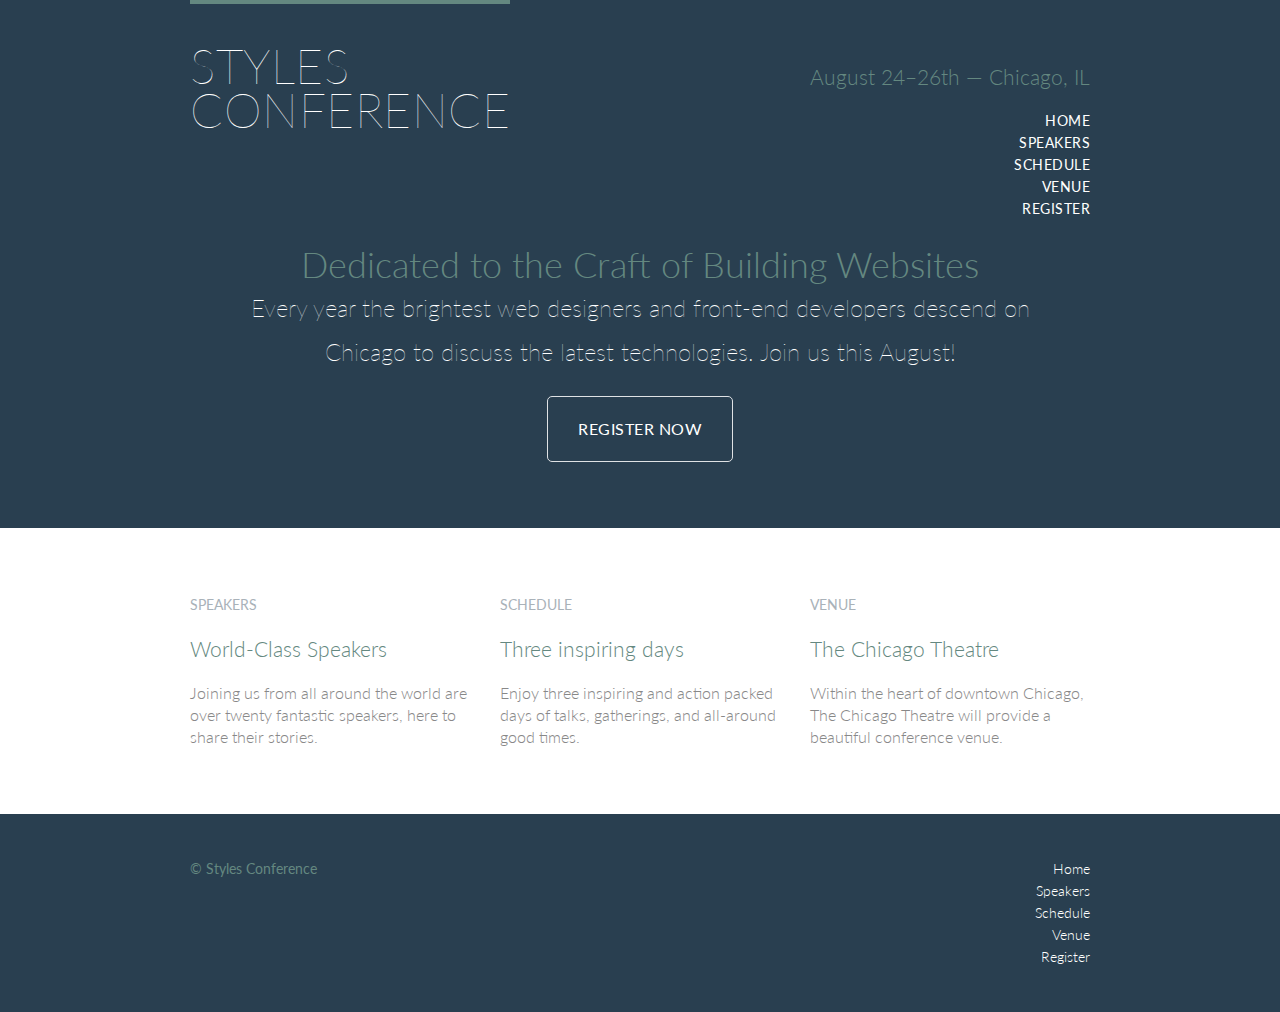
<file: index.html>
<!DOCTYPE html>
<html lang="en">

<head>
    <meta charset="utf-8">
    <title>Styles Conference</title>
    <link rel="stylesheet" href="assets/stylesheets/main.css">
    <link rel="stylesheet" href="http://fonts.googleapis.com/css?family=Lato:100,300,400">
</head>

<body>
    <header class="primary-header container group">
        <h1 class="logo">
            <a href="index.html">Styles <br> Conference</a>
        </h1>
        <h3 class="tagline">August 24&ndash;26th &mdash; Chicago, IL</h3>
        <nav class="nav primary-nav">
            <ul>
                <li><a href="index.html">Home</a></li><!--
                                                      --><li><a href="speakers.html">Speakers</a></li><!--
                                                                                                      --><li><a href="schedule.html">Schedule</a></li><!--
                                                                                                                                                      --><li><a href="venue.html">Venue</a></li><!--
                                                                                                                                                                                                --><li><a href="register.html">Register</a></li>
            </ul>
        </nav>
    </header>
    <section class="hero container">
        <h2>Dedicated to the Craft of Building Websites</h2>
        <p>Every year the brightest web designers and front-end developers descend on Chicago to discuss the latest technologies. Join us this August!</p>
        <a class="btn btn-alt" href="register.html">Register Now</a>
    </section>
    <section class="row">
    <div class="grid">
        <!-- Speakers -->
        <section class="teaser col-1-3">
            <a href="speakers.html">
                <h5>Speakers</h5>
                <h3>World-Class Speakers</h3>
            </a>
            <p>Joining us from all around the world are over twenty fantastic speakers, here to share their stories.</p>
        </section><!--
                   Schedule
              --><section class="teaser col-1-3">
            <a href="schedule.html">
                <h5>Schedule</h5>
                <h3>Three inspiring days</h3>
            </a>
            <p>Enjoy three inspiring and action packed days of talks, gatherings, and all-around good times.</p>
              </section><!--
Venue
                        --><section class="teaser col-1-3">
            <a href="venue.html">
                <h5>Venue</h5>
                <h3>The Chicago Theatre</h3>
            </a>
            <p>Within the heart of downtown Chicago, The Chicago Theatre will provide a beautiful conference venue.</p>
        </section>
    </div>
    </section>

    <footer class="primary-footer container group">
        <small>&copy; Styles Conference</small>

        <nav class="nav">
            <ul>
                <li><a href="index.html">Home</a></li><!--
                                                      --><a href="speakers.html">Speakers</a></li>
    <li><a href="schedule.html">Schedule</a></li><!--
                                                 --><li><a href="venue.html">Venue</a></li><!--
                                                                                           --><li><a href="register.html">Register</a></li>
        </nav>
    </footer>

</body>

</html>
</file>
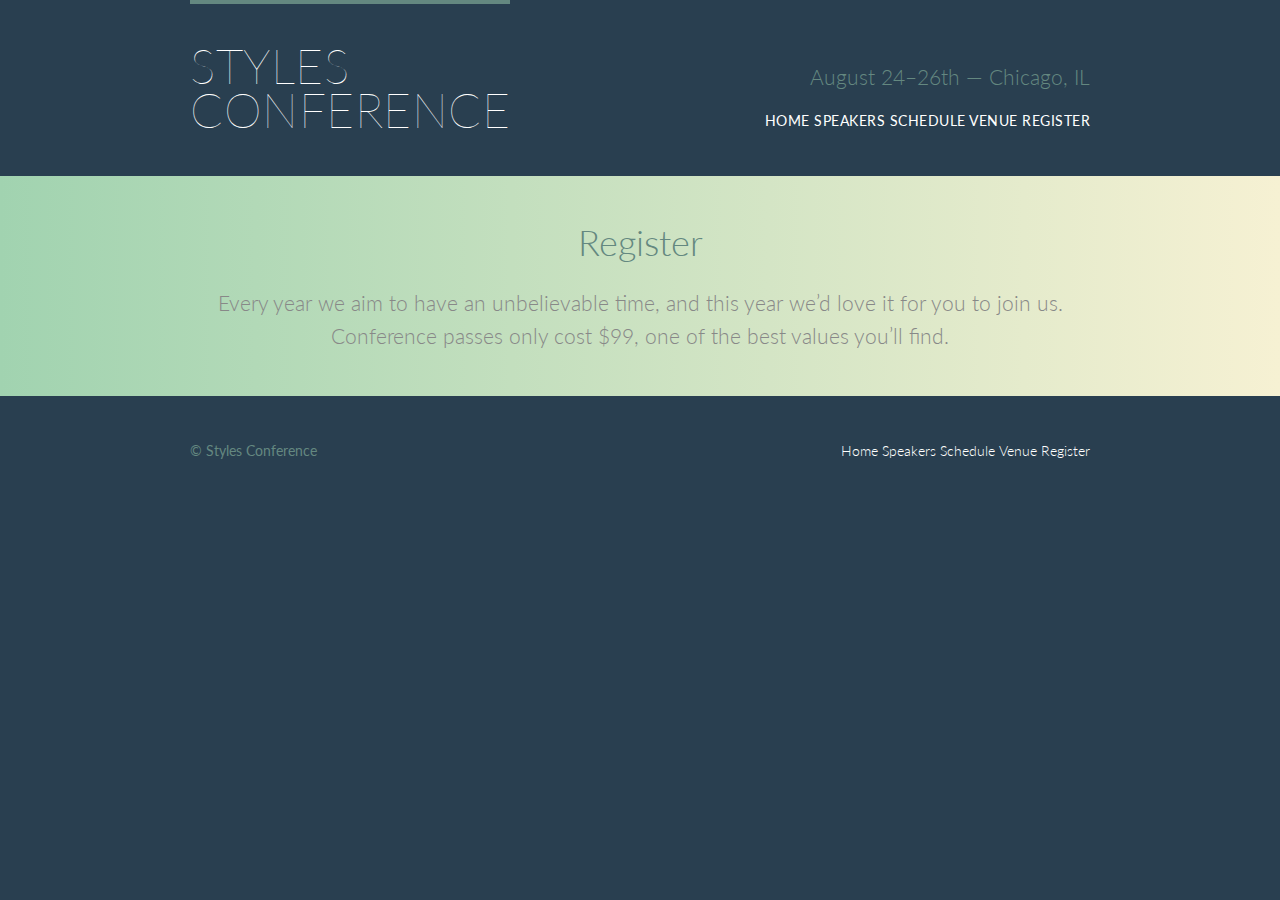
<file: register.html>
<!DOCTYPE html>
<html lang="en">

    <head>
        <meta charset="utf-8">
        <title>Styles Conference</title>
        <link rel="stylesheet" href="assets/stylesheets/main.css">
        <link rel="stylesheet" href="http://fonts.googleapis.com/css?family=Lato:100,300,400">
    </head>

    <body>
        <header class="primary-header container group">
            <h1 class="logo">
                <a href="index.html">Styles <br> Conference</a>
            </h1>
            <h3 class="tagline">August 24&ndash;26th &mdash; Chicago, IL</h3>
            <nav class="nav primary-nav">
                <a href="index.html">Home</a>
                <a href="speakers.html">Speakers</a>
                <a href="schedule.html">Schedule</a>
                <a href="venue.html">Venue</a>
                <a href="register.html">Register</a>
            </nav>
        </header>

        <section class="row-alt">
            <div class="lead container">

                <h1>Register</h1>

                <p>Every year we aim to have an unbelievable time, and this year we’d love it for you to join us. Conference passes only cost $99, one of the best values you’ll find.</p>
                
            </div>
        </section>

        <footer class="primary-footer container group">
            <small>&copy; Styles Conference</small>

            <nav>
                <a href="index.html">Home</a>
                <a href="speakers.html">Speakers</a>
                <a href="schedule.html">Schedule</a>
                <a href="venue.html">Venue</a>
                <a href="register.html">Register</a>
            </nav>
        </footer>

    </body>

</html>
</file>
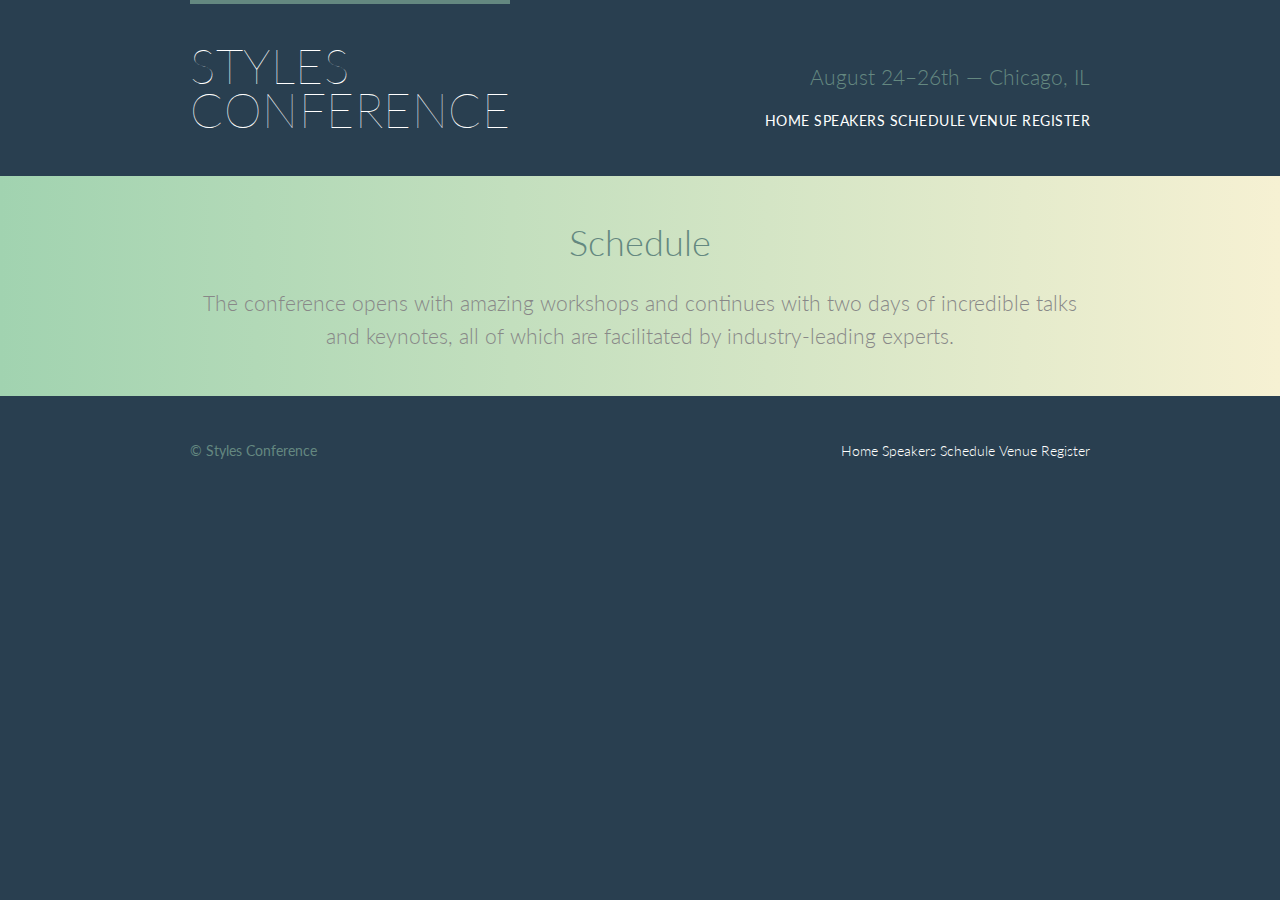
<file: schedule.html>
<!DOCTYPE html>
<html lang="en">

    <head>
        <meta charset="utf-8">
        <title>Styles Conference</title>
        <link rel="stylesheet" href="assets/stylesheets/main.css">
        <link rel="stylesheet" href="http://fonts.googleapis.com/css?family=Lato:100,300,400">
    </head>

    <body>
        <header class="primary-header container group">
            <h1 class="logo">
                <a href="index.html">Styles <br> Conference</a>
            </h1>
            <h3 class="tagline">August 24&ndash;26th &mdash; Chicago, IL</h3>
            <nav class="nav primary-nav">
                <a href="index.html">Home</a>
                <a href="speakers.html">Speakers</a>
                <a href="schedule.html">Schedule</a>
                <a href="venue.html">Venue</a>
                <a href="register.html">Register</a>
            </nav>
        </header>

        <section class="row-alt">
            <div class="lead container">

                <h1>Schedule</h1>

                <p>The conference opens with amazing workshops and continues with two days of incredible talks and keynotes, all of which are facilitated by industry-leading experts.</p>
                
            </div>
        </section>

        <footer class="primary-footer container group">
            <small>&copy; Styles Conference</small>

            <nav>
                <a href="index.html">Home</a>
                <a href="speakers.html">Speakers</a>
                <a href="schedule.html">Schedule</a>
                <a href="venue.html">Venue</a>
                <a href="register.html">Register</a>
            </nav>
        </footer>

    </body>

</html>
</file>
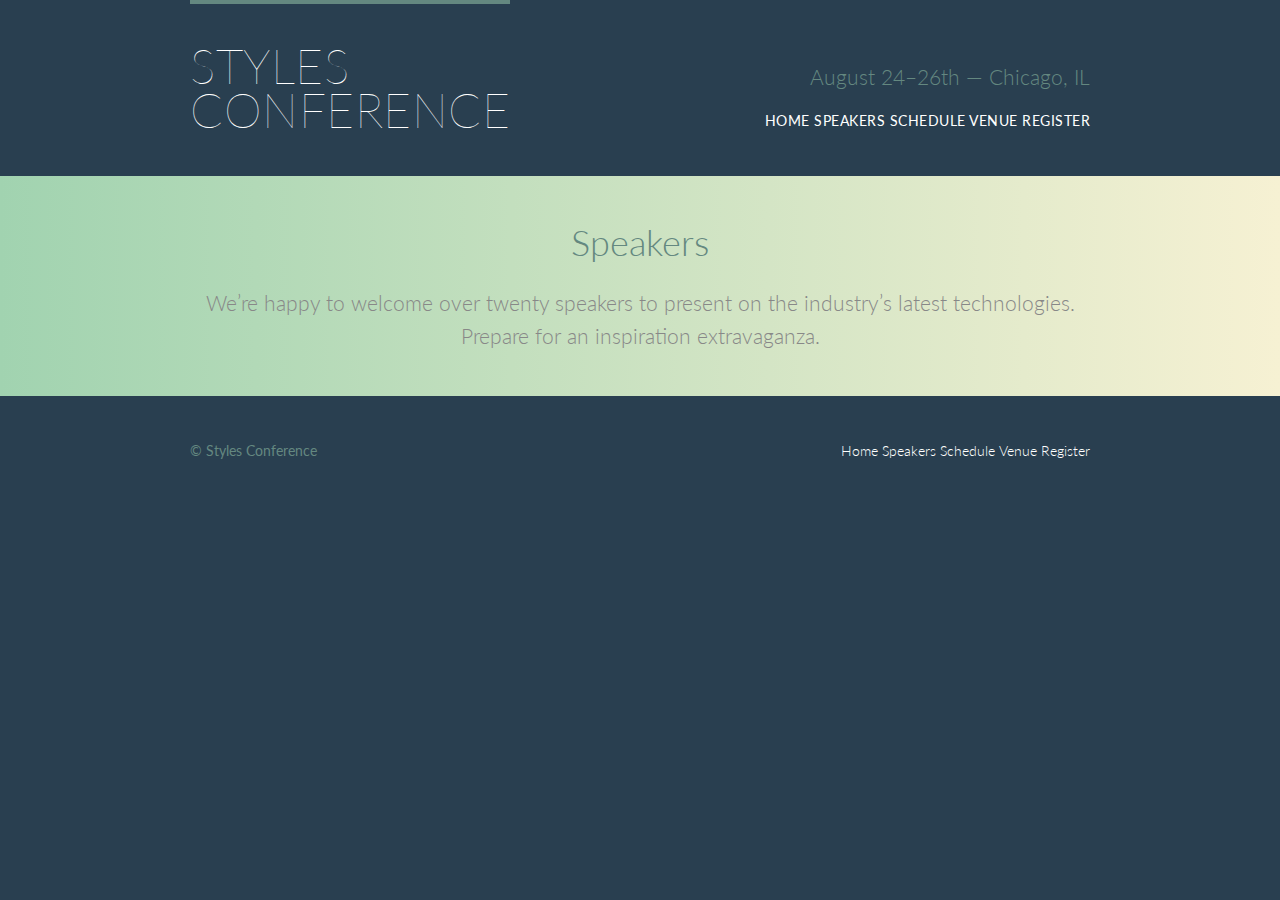
<file: speakers.html>
<!DOCTYPE html>
<html lang="en">

<head>
    <meta charset="utf-8">
    <title>Styles Conference</title>
    <link rel="stylesheet" href="assets/stylesheets/main.css">
    <link rel="stylesheet" href="http://fonts.googleapis.com/css?family=Lato:100,300,400">
</head>

<body>
    <header class="primary-header container group">
        <h1 class="logo">
            <a href="index.html">Styles <br> Conference</a>
        </h1>
        <h3 class="tagline">August 24&ndash;26th &mdash; Chicago, IL</h3>
        <nav class="nav primary-nav">
            <a href="index.html">Home</a>
            <a href="speakers.html">Speakers</a>
            <a href="schedule.html">Schedule</a>
            <a href="venue.html">Venue</a>
            <a href="register.html">Register</a>
        </nav>
    </header>

    <section class="row-alt">
        <div class="lead container">

            <h1>Speakers</h1>

            <p>We&#8217;re happy to welcome over twenty speakers to present on the industry&#8217;s latest technologies. Prepare for an inspiration extravaganza.</p>
            
        </div>
    </section>

    <footer class="primary-footer container group">
        <small>&copy; Styles Conference</small>

        <nav>
            <a href="index.html">Home</a>
            <a href="speakers.html">Speakers</a>
            <a href="schedule.html">Schedule</a>
            <a href="venue.html">Venue</a>
            <a href="register.html">Register</a>
        </nav>
    </footer>

</body>

</html>
</file>
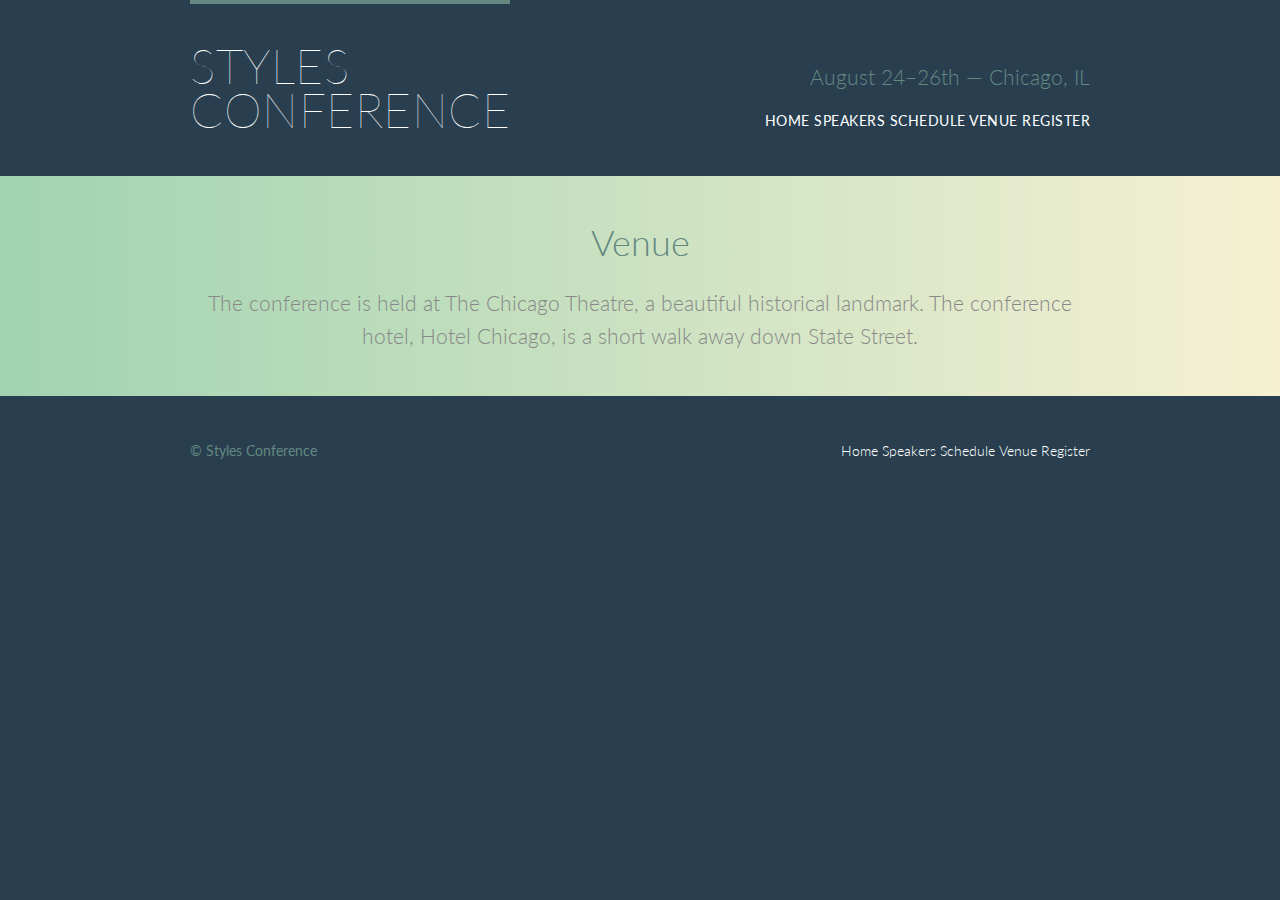
<file: venue.html>
<!DOCTYPE html>
<html lang="en">

    <head>
        <meta charset="utf-8">
        <title>Styles Conference</title>
        <link rel="stylesheet" href="assets/stylesheets/main.css">
        <link rel="stylesheet" href="http://fonts.googleapis.com/css?family=Lato:100,300,400">
    </head>

    <body>
        <header class="primary-header container group">
            <h1 class="logo">
                <a href="index.html">Styles <br> Conference</a>
            </h1>
            <h3 class="tagline">August 24&ndash;26th &mdash; Chicago, IL</h3>
            <nav class="nav primary-nav">
                <a href="index.html">Home</a>
                <a href="speakers.html">Speakers</a>
                <a href="schedule.html">Schedule</a>
                <a href="venue.html">Venue</a>
                <a href="register.html">Register</a>
            </nav>
        </header>

        <section class="row-alt">
            <div class="lead container">

                <h1>Venue</h1>

                <p>The conference is held at The Chicago Theatre, a beautiful historical landmark. The conference hotel, Hotel Chicago, is a short walk away down State Street.</p>
                
            </div>
        </section>

        <footer class="primary-footer container group">
            <small>&copy; Styles Conference</small>

            <nav>
                <a href="index.html">Home</a>
                <a href="speakers.html">Speakers</a>
                <a href="schedule.html">Schedule</a>
                <a href="venue.html">Venue</a>
                <a href="register.html">Register</a>
            </nav>
        </footer>

    </body>

</html>
</file>
<file: assets/stylesheets/main.css>
/* http://meyerweb.com/eric/tools/css/reset/ 2. v2.0 | 20110126
  License: none (public domain)
*/

html,
body,
div,
span,
applet,
object,
iframe,
h1,
h2,
h3,
h4,
h5,
h6,
p,
blockquote,
pre,
a,
abbr,
acronym,
address,
big,
cite,
code,
del,
dfn,
em,
img,
ins,
kbd,
q,
s,
samp,
small,
strike,
strong,
sub,
sup,
tt,
var,
b,
u,
i,
center,
dl,
dt,
dd,
ol,
ul,
li,
fieldset,
form,
label,
legend,
table,
caption,
tbody,
tfoot,
thead,
tr,
th,
td,
article,
aside,
canvas,
details,
embed,
figure,
figcaption,
footer,
header,
hgroup,
menu,
nav,
output,
ruby,
section,
summary,
time,
mark,
audio,
video {
    margin: 0;
    padding: 0;
    border: 0;
    font-size: 100%;
    font: inherit;
    vertical-align: baseline;
}

/* HTML5 display-role reset for older browsers */
article,
aside,
details,
figcaption,
figure,
footer,
header,
hgroup,
menu,
nav,
section {
    display: block;
}

body {
    line-height: 1;
}

ol,
ul {
    list-style: none;
}

blockquote,
q {
    quotes: none;
}

blockquote:before,
blockquote:after,
q:before,
q:after {
    content: '';
    content: none;
}

table {
    border-collapse: collapse;
    border-spacing: 0;
}

/*
  ========================================
  Rows
  ========================================
*/

.row {
    background: #fff;
    padding: 66px 0 44px 0;
}

.row,
.row-alt {
    min-width: 960px;
}

.row-alt {
    background: #cbe2c1;
    background: -webkit-linear-gradient(to right, #a1d3b0, #f6f1d3);
    background: -moz-linear-gradient(to right, #a1d3b0, #f6f1d3);
    background: linear-gradient(to right, #a1d3b0, #f6f1d3);
    padding: 44px 0 22px 0;
}



/*

Custom styles

*/

body {
    background: #293f50;
    color: #888;
    font: 300 16px/22px "Lato", "Open Sans", "Helvetica Neue", Helvetica, Arial, sans-serif;
}

h1, h2, h3, h4 {
    color: #648880;
}

h1 {
    font-size: 36px;
    line-height: 44px;
}
h2 {
    font-size: 24px;
    line-height: 44px;
}
h3 {
    font-size: 21px;
}
h4 {
    font-size: 18px;
}

h5 {
    color: #a9b2b9;
    font-size: 14px;
    font-weight: 400;
    text-transform: uppercase;
}

strong {
    font-weight: 400;
}
cite, em {
    font-style: italic;
}

/*
  ========================================
  Links
  ========================================
*/

a:hover {
    color: #a9b2b9;
}
a {
    color: #648880;
}


/*
  ========================================
  Grid
  ========================================
*/

*,
*:before,
*:after {
    -webkit-box-sizing: border-box;
    -moz-box-sizing: border-box;
    box-sizing: border-box;
}

.col-1-3 {
    width: 33.33%;
}

.col-2-3 {
    width: 66.66%;
}

.col-1-3,
.col-2-3 {
    display: inline-block;
    vertical-align: top;
}

.grid,
.col-2-3,
.col-1-3 {
    padding-left: 15px;
    padding-right: 15px;
}

/*
  ========================================
  Clearfix
  ========================================
*/
.group:before,
.group:after {
    content: "";
    display: table;
}

.group:after {
    clear: both;
}

.group {
    clear: both;
    *zoom: 1;
}


.container {
    padding-left: 30px;
    padding-right: 30px;
}

.container,
.grid {
    margin: 0 auto;
    width: 960px;
}

/*
  ========================================
  Typography
  ========================================
*/

h1,
h3,
h4,
h5,
p {
    margin-bottom: 22px;
}

/*
  ========================================
  Buttons
  ========================================
*/

.btn {
    border-radius: 5px;
    color: #fff;
    cursor: pointer;
    display: inline-block;
    font-weight: 400;
    letter-spacing: .5px;
    margin: 0;
    text-transform: uppercase;
}

.btn-alt {
    border: 1px solid #dfe2e5;
    padding: 10px 30px;
}

.btn-alt:hover {
    background: #fff;
    color: #648880;
}

/*
  ========================================
  Home
  ========================================
*/

.hero {
    color: #fff;
    line-height: 44px;
    padding: 22px 80px 66px 80px;
    text-align: center;
}

.hero h2 {
    font-size: 36px;
}
.hero p {
    font-size: 24px;
    font-weight: 100;
}


/*
  ========================================
  Primary header
  ========================================
*/

.logo {
    border-top: 4px solid #648880;
    float: left;
    font-size: 48px;
    font-weight: 100;
    letter-spacing: .5px;
    line-height: 44px;
    padding: 40px 0 22px 0;
    text-transform: uppercase;
}

/*
  ========================================
  Primary footer
  ========================================
*/

.primary-footer small {
    float: left;
    font-weight: 400;
}

.primary-footer {
    color: #648880;
    font-size: 14px;
    padding-bottom: 44px;
    padding-top: 44px;
}

.tagline {
    margin: 66px 0 22px 0;
    text-align: right;
}

.primary-nav {
    font-size: 14px;
    font-weight: 400;
    letter-spacing: .5px;
    text-transform: uppercase;
}

.teaser a:hover h3 {
    color: #a9b2b9;
}

a {
    color: #648880;
    text-decoration: none;
}
a:hover {
    color: #a9b2b9;
}
p a {
    border-bottom: 1px solid #dfe2e5;
}

nav {
    text-align: right;
}

.primary-header a,
.primary-footer a {
    color: #fff;
}
.primary-header a:hover,
.primary-footer a:hover {
    color: #648880;
}

/*
  ========================================
  Leads
  ========================================
*/

.lead {
    text-align: center;
}
.lead p {
    font-size: 21px;
    line-height: 33px;
}
</file>
